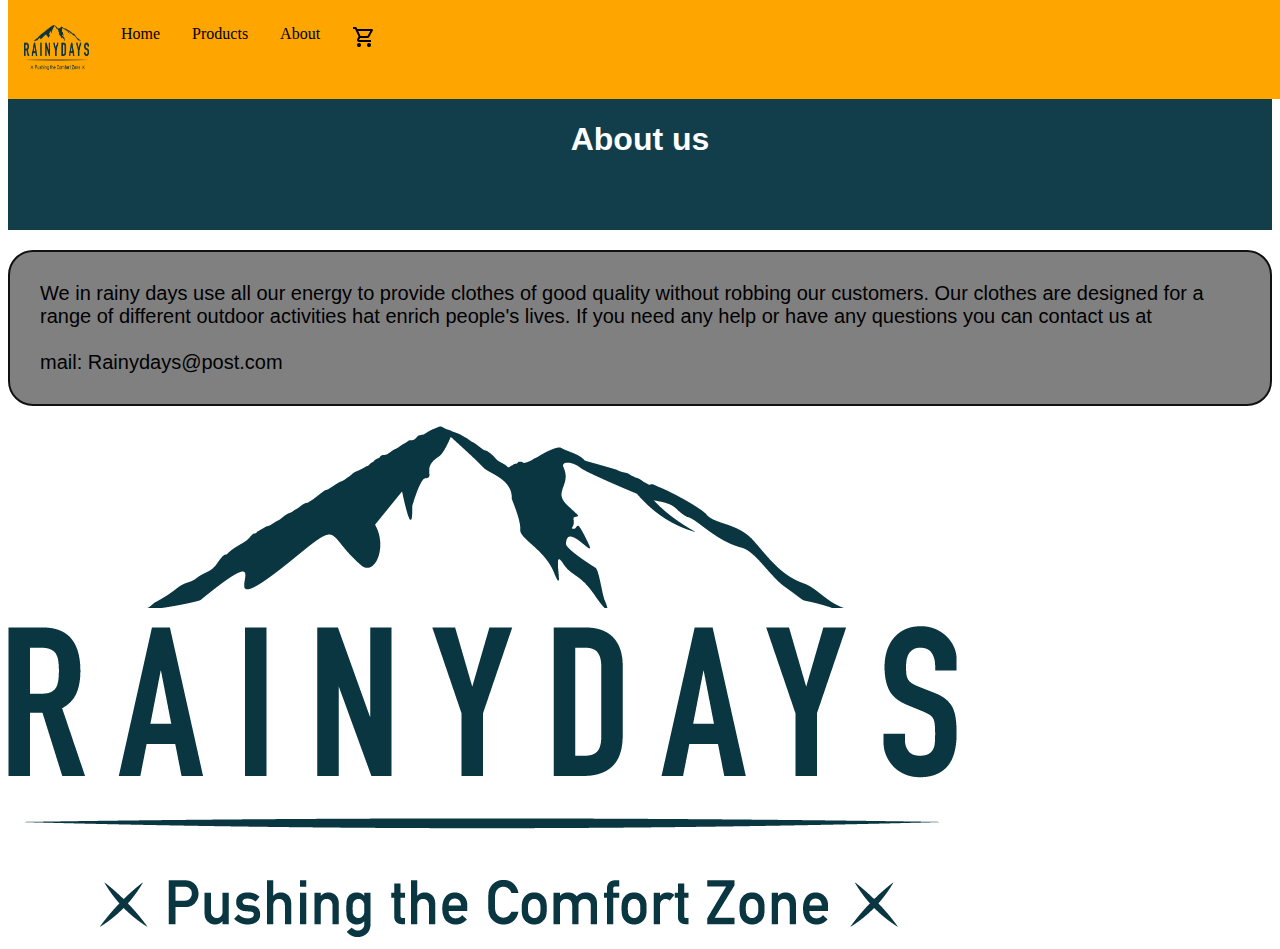
<file: about.html>
<!DOCTYPE html>
<html lang="en">
<head>
    <meta charset="UTF-8">
    <meta name="viewport" content="width=device-width, initial-scale=1.0">
    <title>Abuou us</title>
    <link rel="stylesheet" href="style.css">
</head>
<body>
    <header>
        <nav> 
            <ul>
                <li id="Logo"><a href="index.html"><img src="./Images/RainyDays_Logo.png" alt="" width="65" height="45"></a></li>
                <li><a href="index.html">Home</a></li>
                <li><a href="products.html">Products</a></li>
                <li><a href="about.html">About</a></li>
                <li><a href="check.html"> <svg xmlns="http://www.w3.org/2000/svg" height="24px" viewBox="0 -960 960 960" width="24px" fill="#000000"><path d="M280-80q-33 0-56.5-23.5T200-160q0-33 23.5-56.5T280-240q33 0 56.5 23.5T360-160q0 33-23.5 56.5T280-80Zm400 0q-33 0-56.5-23.5T600-160q0-33 23.5-56.5T680-240q33 0 56.5 23.5T760-160q0 33-23.5 56.5T680-80ZM246-720l96 200h280l110-200H246Zm-38-80h590q23 0 35 20.5t1 41.5L692-482q-11 20-29.5 31T622-440H324l-44 80h480v80H280q-45 0-68-39.5t-2-78.5l54-98-144-304H40v-80h130l38 80Zm134 280h280-280Z"/></svg> </a></li>
            </ul>
        </nav>
         
    </header>
   <main>
        <div class="info">
            <h1>About us</h1>
        </div>

        <div>
            <p id="ab">
                We in rainy days use all our energy to provide 
                clothes of good quality without robbing 
                our customers. Our clothes are designed for 
                a range of different outdoor activities
                 hat enrich people's lives.
                
                
                If you need any help or have any questions you can 
                contact us at
                <br>
                <br>
                mail: Rainydays@post.com</p>
                <img src="./Images/RainyDays_Logo.png" alt=""  >

        </div>
   </main>
   
</body>
</html>
</file>
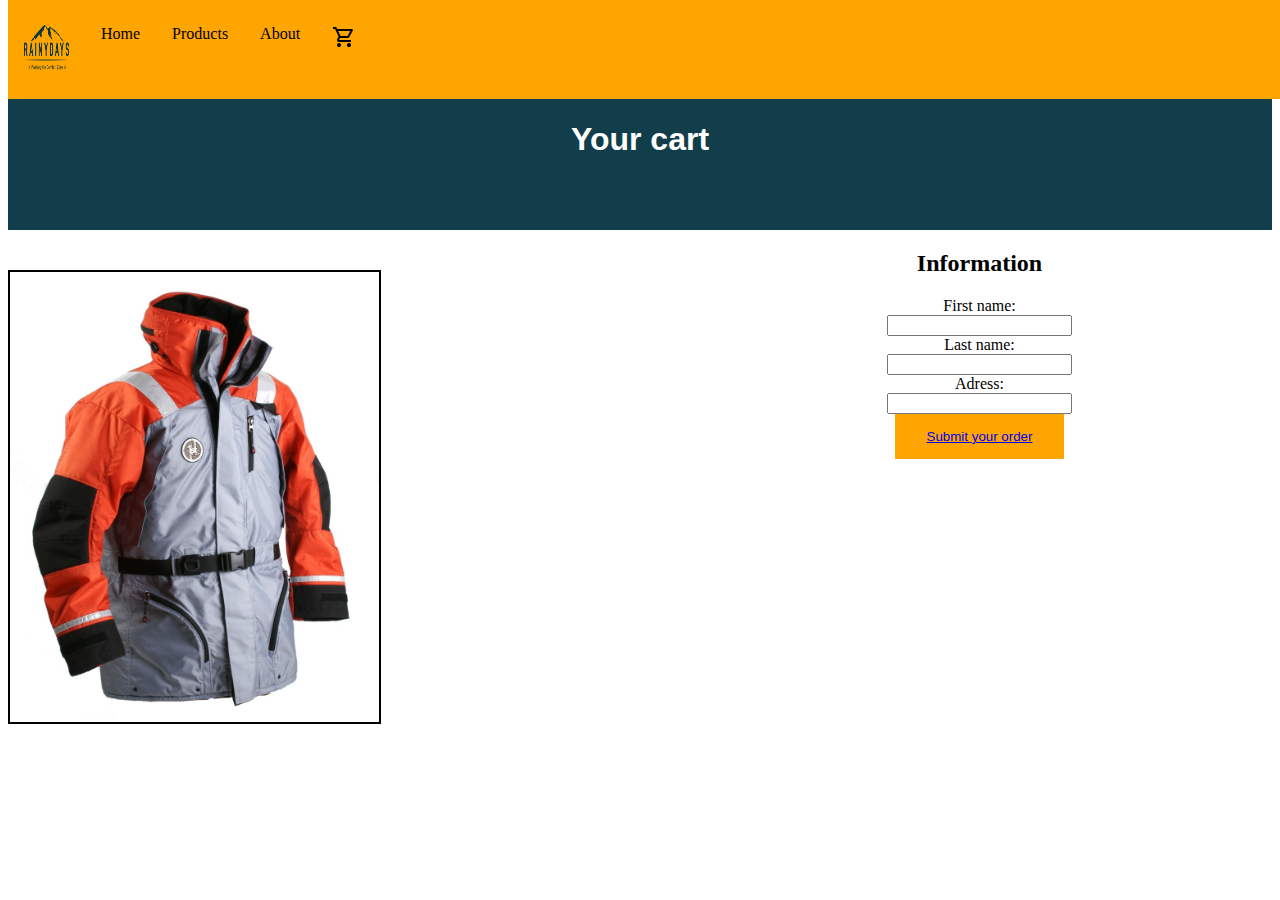
<file: check.html>
<!DOCTYPE html>
<html lang="en">
<head>
    <meta charset="UTF-8">
    <meta name="viewport" content="width=device-width, initial-scale=1.0">
    <title>Checkout</title>
    <link rel="stylesheet" href="style.css">
</head>
<body>
    <header>
        <nav> 
            <ul>
                <li id="Logo"><a href="index.html"><img src="./Images/RainyDays_Logo.png" alt="" width="45" height="45"></a></li>
                <li><a href="index.html">Home</a></li>
                <li><a href="products.html">Products</a></li>
                <li><a href="about.html">About</a></li>
                <li><a href="check.html"> <svg xmlns="http://www.w3.org/2000/svg" height="24px" viewBox="0 -960 960 960" width="24px" fill="#000000"><path d="M280-80q-33 0-56.5-23.5T200-160q0-33 23.5-56.5T280-240q33 0 56.5 23.5T360-160q0 33-23.5 56.5T280-80Zm400 0q-33 0-56.5-23.5T600-160q0-33 23.5-56.5T680-240q33 0 56.5 23.5T760-160q0 33-23.5 56.5T680-80ZM246-720l96 200h280l110-200H246Zm-38-80h590q23 0 35 20.5t1 41.5L692-482q-11 20-29.5 31T622-440H324l-44 80h480v80H280q-45 0-68-39.5t-2-78.5l54-98-144-304H40v-80h130l38 80Zm134 280h280-280Z"/></svg> </a></li>
            </ul>
        </nav>
    </header>
   <main>
    <div class="info">
        <h1>Your cart</h1>
    </div>

    

    <container class="checkout" > 
        <h2>Information</h2>
        <form action="">
            <label for="fname">First name:</label><br>
            <input type="text" id="fname" name="fname"><br>
            <label for="lname">Last name:</label><br>
            <input type="text" id="lname" name="lname"><br>
            <label for="address">Adress:</label> <br>
            <input type="text" id="address" name="address"><br>
        </form>

        <div>
            <button class="button" id="check"><a href="submit.html">Submit your order </a></button>
        </div>
   </container>
        <container>
            <div id="jacket">
                <img src="./Images/RainyDays_Jacket1.jpg" alt="">
            </div>
        </container>
     
       
       <container>
            <div>

            </div>
       </container>


   </main>
   
</body>
</html>
</file>
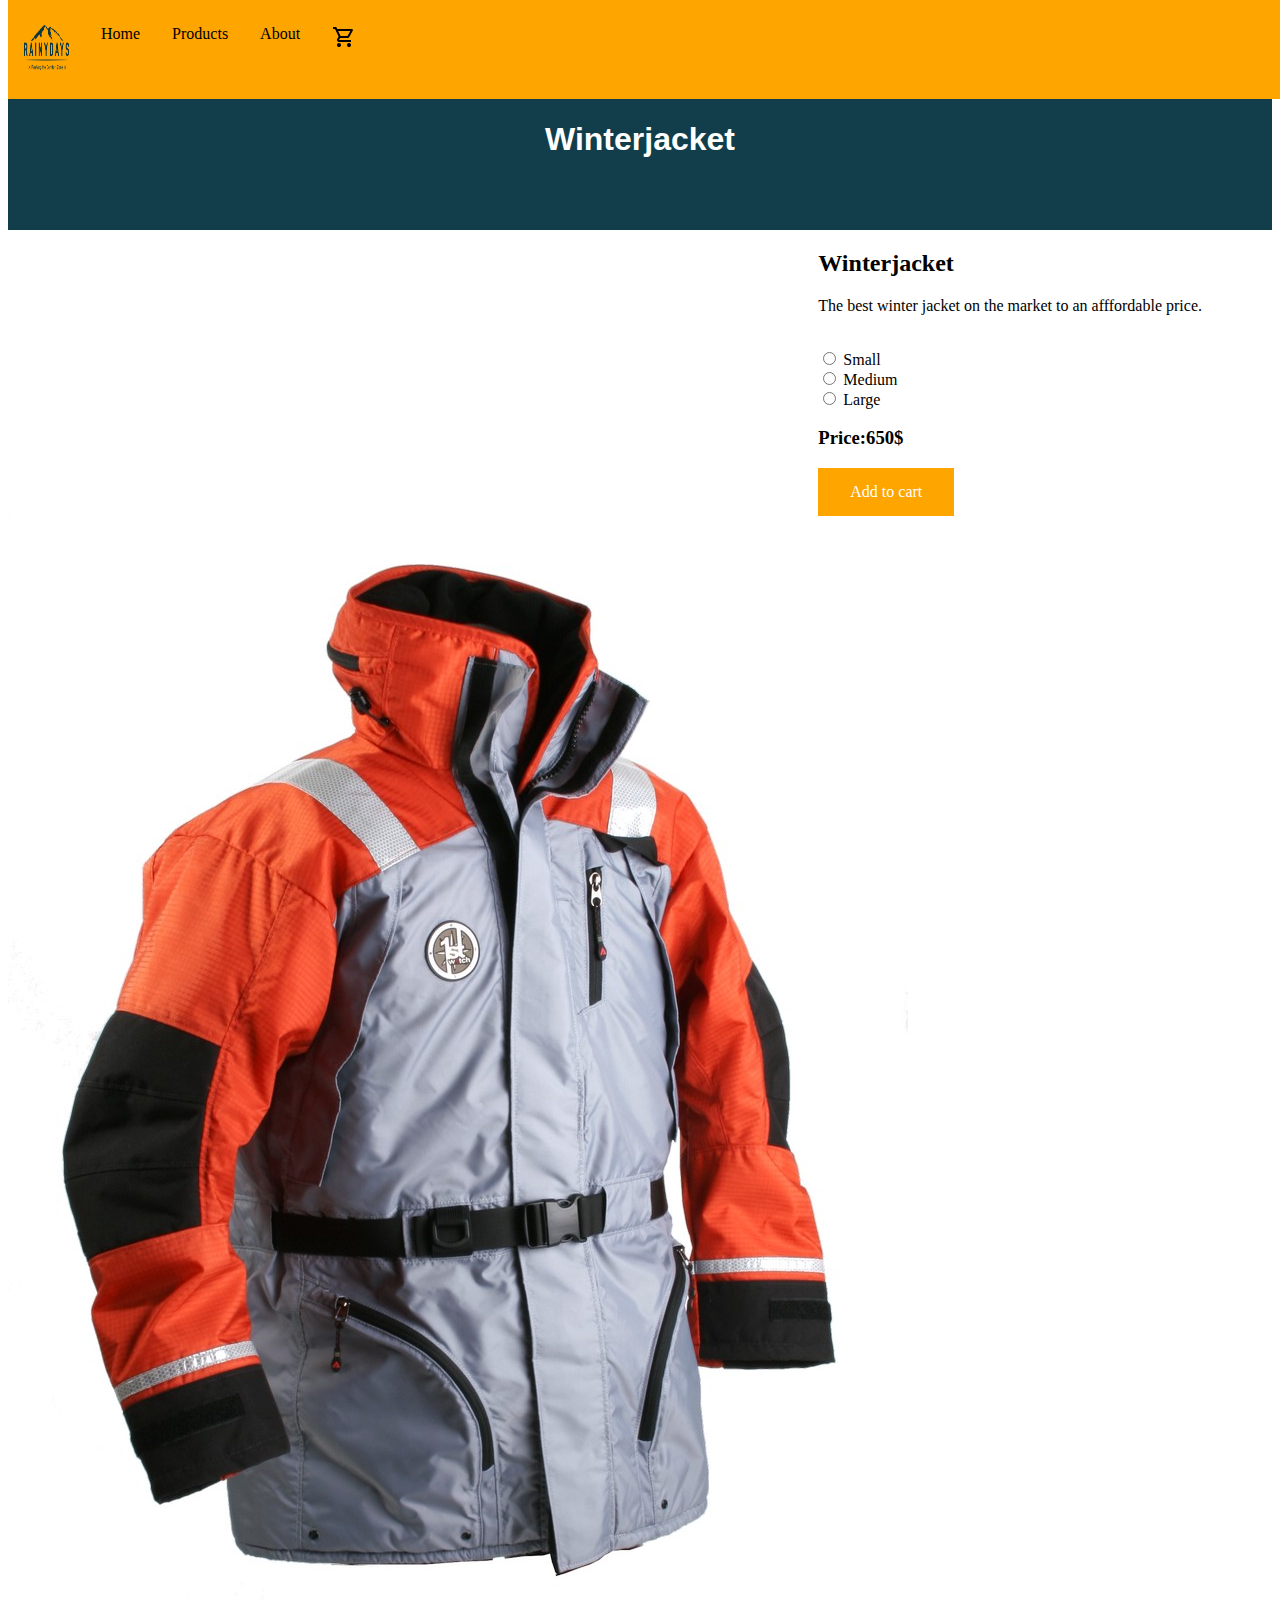
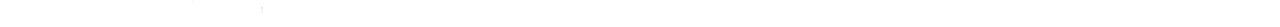
<file: jacket.html>
<!DOCTYPE html>
<html lang="en">
<head>
    <meta charset="UTF-8">
    <meta name="viewport" content="width=device-width, initial-scale=1.0">
    <title>Winter jacket</title>
    <link rel="stylesheet" href="style.css">
</head>
<body>
    <header>
        <nav> 
            <ul>
                <li id="Logo"><a href="index.html"><img src="./Images/RainyDays_Logo.png" alt="" width="45" height="45"></a></li>
                <li><a href="index.html">Home</a></li>
                <li><a href="products.html">Products</a></li>
                <li><a href="about.html">About</a></li>
                <li><a href="check.html"> <svg xmlns="http://www.w3.org/2000/svg" height="24px" viewBox="0 -960 960 960" width="24px" fill="#000000"><path d="M280-80q-33 0-56.5-23.5T200-160q0-33 23.5-56.5T280-240q33 0 56.5 23.5T360-160q0 33-23.5 56.5T280-80Zm400 0q-33 0-56.5-23.5T600-160q0-33 23.5-56.5T680-240q33 0 56.5 23.5T760-160q0 33-23.5 56.5T680-80ZM246-720l96 200h280l110-200H246Zm-38-80h590q23 0 35 20.5t1 41.5L692-482q-11 20-29.5 31T622-440H324l-44 80h480v80H280q-45 0-68-39.5t-2-78.5l54-98-144-304H40v-80h130l38 80Zm134 280h280-280Z"/></svg> </a></li>
            </ul>
        </nav>
    </header>
   <main>
    <div class="info">
        <h1>Winterjacket </h1>
    </div>
    <div id="jacketinf">
        <h2>Winterjacket</h2>

        

        <p>The best winter jacket on the market to an afffordable price.</p>
<br>
        <form>
            <input type="radio" id="html" name="fav_language" value="HTML">
            <label for="html">Small</label><br>
            <input type="radio" id="css" name="fav_language" value="CSS">
            <label for="css">Medium</label><br>
            <input type="radio" id="javascript" name="fav_language" value="JavaScript">
            <label for="javascript">Large</label>
        </form>

        <h3>Price:650$</h3>
        <a href="check.html" class="button">Add to cart</a>
    </div>
    

    <div class="jacket">
        <img src="./Images/RainyDays_Jacket1.jpg" alt="">
    </div>
    
</body>
</html>
</file>
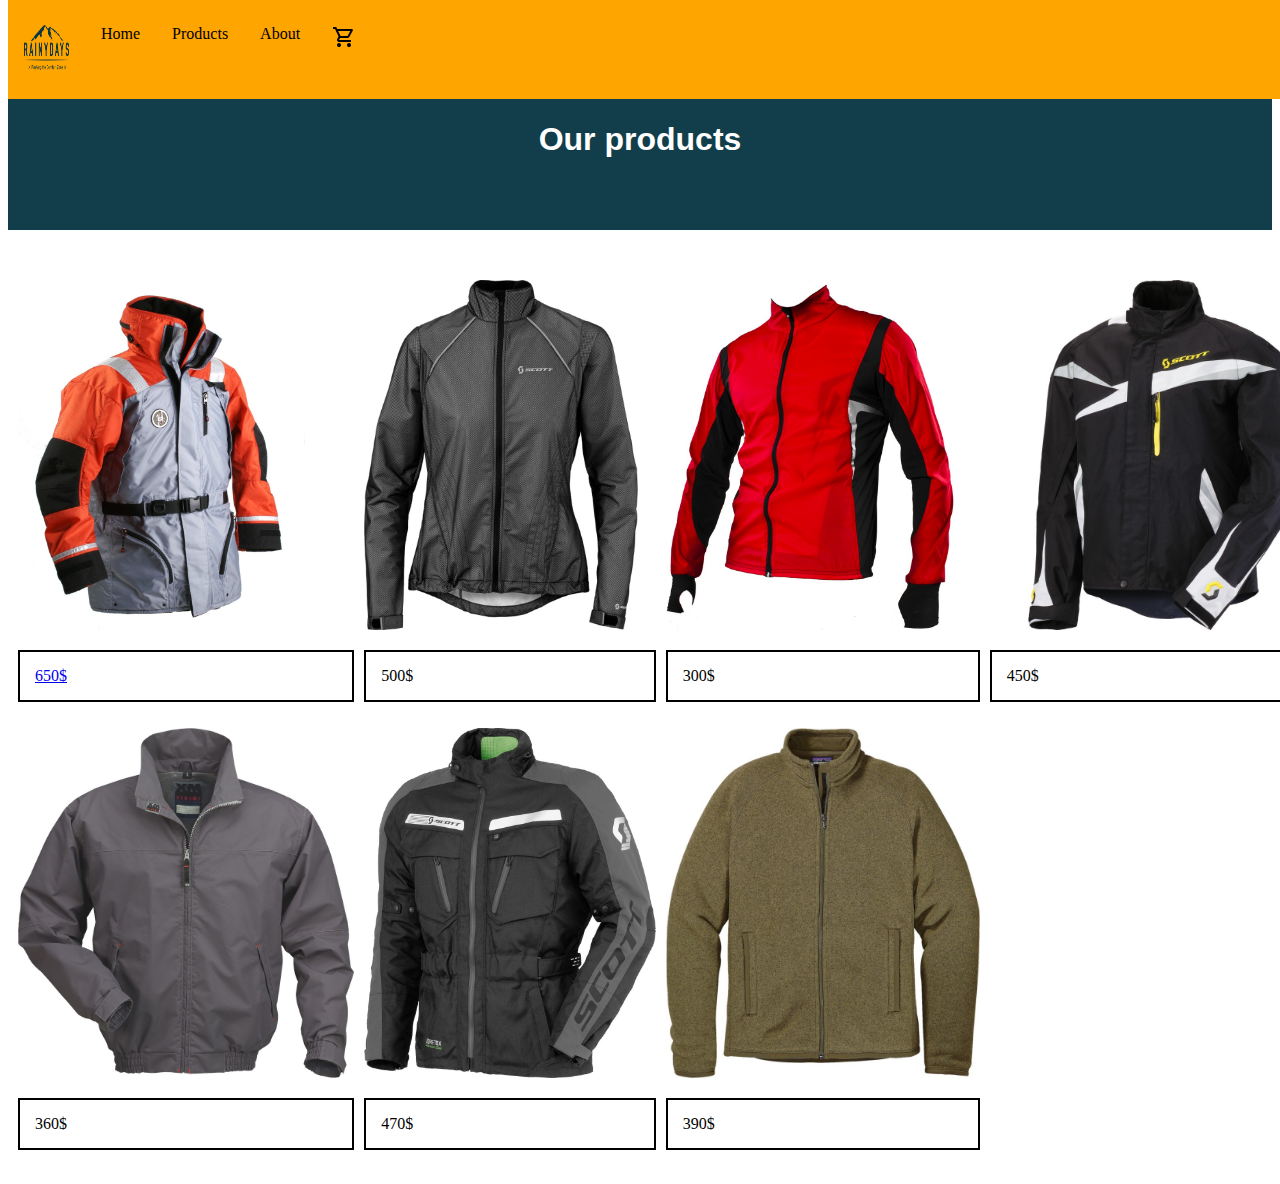
<file: products.html>
<!DOCTYPE html>
<html lang="en">
<head>
    <meta charset="UTF-8">
    <meta name="viewport" content="width=device-width, initial-scale=1.0">
    <title>Products</title>
    <link rel="stylesheet" href="style.css">
</head>
<body>
    <header>
        <nav> 
            <ul>
                <li id="Logo"><a href="index.html"><img src="./Images/RainyDays_Logo.png" alt="" width="45" height="45"></a></li>
                <li><a href="index.html">Home</a></li>
                <li><a href="products.html">Products</a></li>
                <li><a href="about.html">About</a></li>
                <li><a href="check.html"> <svg xmlns="http://www.w3.org/2000/svg" height="24px" viewBox="0 -960 960 960" width="24px" fill="#000000"><path d="M280-80q-33 0-56.5-23.5T200-160q0-33 23.5-56.5T280-240q33 0 56.5 23.5T360-160q0 33-23.5 56.5T280-80Zm400 0q-33 0-56.5-23.5T600-160q0-33 23.5-56.5T680-240q33 0 56.5 23.5T760-160q0 33-23.5 56.5T680-80ZM246-720l96 200h280l110-200H246Zm-38-80h590q23 0 35 20.5t1 41.5L692-482q-11 20-29.5 31T622-440H324l-44 80h480v80H280q-45 0-68-39.5t-2-78.5l54-98-144-304H40v-80h130l38 80Zm134 280h280-280Z"/></svg> </a></li>
            </ul>
        </nav>
         
    </header>
   <main>
    <div class="info">
        <h1>Our products</h1>
    </div>
    <div class="grid-container">
        <div class="box1">
            <a href="jacket.html"><img src="./Images/RainyDays_Jacket1.jpg" alt=""><p class="price">650$</p></a>
            

        </div>
        <div class="box2">
            <img src="./Images/RainyDays_Jacket2.jpg" alt="">
            <p class="price">500$</p>
        </div>
        <div class="box3">
            <img src="./Images/RainyDays_Jacket3.jpg" alt="">
            <p class="price">300$</p>

        </div>
        <div class="box4">
            <img src="./Images/RainyDays_Jacket4.jpg" alt="">
            <p class="price">450$</p>
        </div>
        <div class="box5">
            <img src="./Images/RainyDays_Jacket5.jpg" alt="">
            <p class="price">360$</p>
        </div>
        <div class="box6">
            <img src="./Images/RainyDays_Jacket6.jpg" alt="">
            <p class="price">470$</p>
        </div>
        <div class="box7">
            <img src="./Images/RainyDays_Jacket7.jpg" alt="">
            <p class="price">390$</p>
        </div>
        
   </main>
   
</body>
</html>
</file>
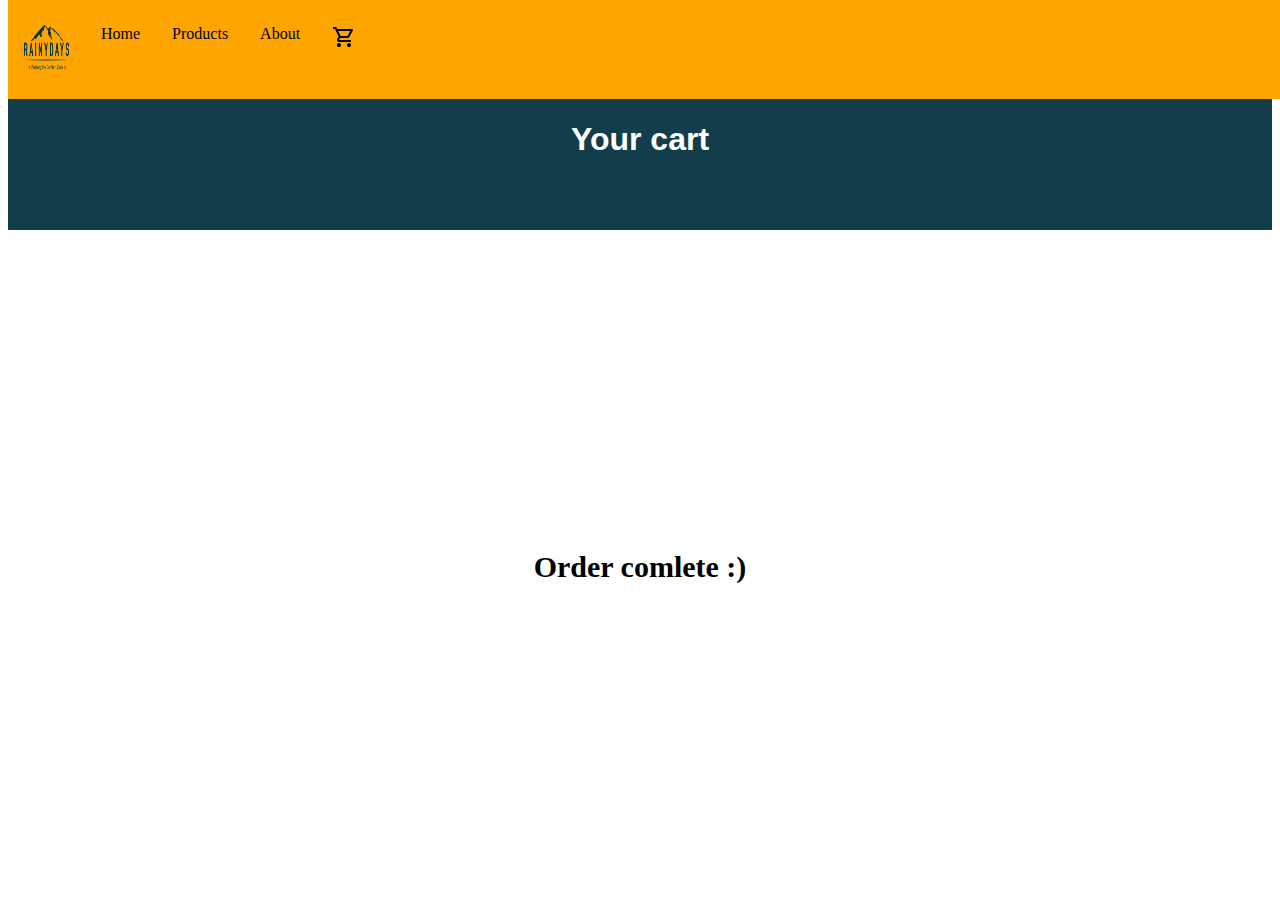
<file: submit.html>
<!DOCTYPE html>
<html lang="en">
<head>
    <meta charset="UTF-8">
    <meta name="viewport" content="width=device-width, initial-scale=1.0">
    <title>Checkout complete</title>
    <link rel="stylesheet" href="style.css">
</head>
<body>
    <header>
        <nav> 
            <ul>
                <li id="Logo"><a href="index.html"><img src="./Images/RainyDays_Logo.png" alt="" width="45" height="45"></a></li>
                <li><a href="index.html">Home</a></li>
                <li><a href="products.html">Products</a></li>
                <li><a href="about.html">About</a></li>
                <li><a href="check.html"> <svg xmlns="http://www.w3.org/2000/svg" height="24px" viewBox="0 -960 960 960" width="24px" fill="#000000"><path d="M280-80q-33 0-56.5-23.5T200-160q0-33 23.5-56.5T280-240q33 0 56.5 23.5T360-160q0 33-23.5 56.5T280-80Zm400 0q-33 0-56.5-23.5T600-160q0-33 23.5-56.5T680-240q33 0 56.5 23.5T760-160q0 33-23.5 56.5T680-80ZM246-720l96 200h280l110-200H246Zm-38-80h590q23 0 35 20.5t1 41.5L692-482q-11 20-29.5 31T622-440H324l-44 80h480v80H280q-45 0-68-39.5t-2-78.5l54-98-144-304H40v-80h130l38 80Zm134 280h280-280Z"/></svg> </a></li>
            </ul>
        </nav>
    </header>
   <main>
    <div class="info">
        <h1>Your cart</h1>
    </div>
            <div>
               <h1 id="sub">Order comlete :)</h1>
            </div>
   </main>
</body>
</html>
</file>
<file: style.css>
ul {
    list-style: none;
    margin: 0;
    padding: 0;
    overflow: hidden;
    background-color: orange;
    
  }
  
ul{
    position: fixed;
    top: 0;
    width: 100%;
}
  li {
    float: left;
  }
  
  li a {
    display: block;
    color: black;
    text-align: center;
    padding: 25px 16px;
    text-decoration: none;
  }
  

  li a:hover {
    border-bottom: #111 1px solid;
  }




  .info{
    text-align: center;
    font-family: 'Lucida Sans', 'Lucida Sans Regular', 'Lucida Grande', 'Lucida Sans Unicode', Geneva, Verdana, sans-serif;
    background-color: #113e4a;
    color: white;
    margin-top: 50px;
    padding: 50px;
    margin-left: 0px;
    margin-right: 0px; 
  
  }

#arrival{
  text-align: center;
}
.flex-container{
  display: flex;
  flex-direction: row;
  margin-top: 30px;
  padding: 60px;
  justify-content: space-around;
  border: #111 solid;

}
.flex-container .price{
  background-color: orange;
  text-align: center;
  border: #111 1px solid;
  list-style: none;
}
.flex-container2{
  font-size: 35px;
  display: flex;
  flex-direction: row;
  margin-top: 30px;
  padding: 60px;
  justify-content: space-around;

  background-color: orange;

}

.flex-container2 img{
  height: 280px;
  padding: 4px;
  
}

#ab{
  font-size: 20px;
  font-family: 'Gill Sans', 'Gill Sans MT', Calibri, 'Trebuchet MS', sans-serif;
  background-color: grey;
  border: #111 2px solid;
  padding: 30px;
  border-top-left-radius: 25px;
  border-top-right-radius: 25px;
  border-bottom-left-radius: 25px;
  border-bottom-right-radius: 25px;
}
#imgL{
  float: right;
  position: fixed;
  height: 60px;
}

.grid-container{
  display: grid;
  display: grid;
  grid-template-columns: auto auto auto auto;
  gap: 10px;

  padding:  10px;
  margin-top: 40px;
  
}
.grid-container img{
  height: 350px;
}
.grid-container .price{
  margin-left: 70
  px;
  margin-right: 100x;
  padding: 15px;
  border: 2px solid black;
}
#jacket img{
  height: 450px;
  margin-top: 40px;
  border: solid black 2px;
}
#jacketinf{
  float: right;
  padding-right: 70px;
}
.button{
  background-color: orange;
  border: none;
  color: white;
  padding: 15px 32px;
  text-align: center;
  text-decoration: none;
  display: inline-block;
}
.checkout{
  float: right;
  text-align: center;
  padding-right: 200px;
}

.button #check{
  padding-top: 100
  px;
}
#sub{
  font-size: 30px;
  text-align: center;
  padding-top: 300px;
}
</file>
